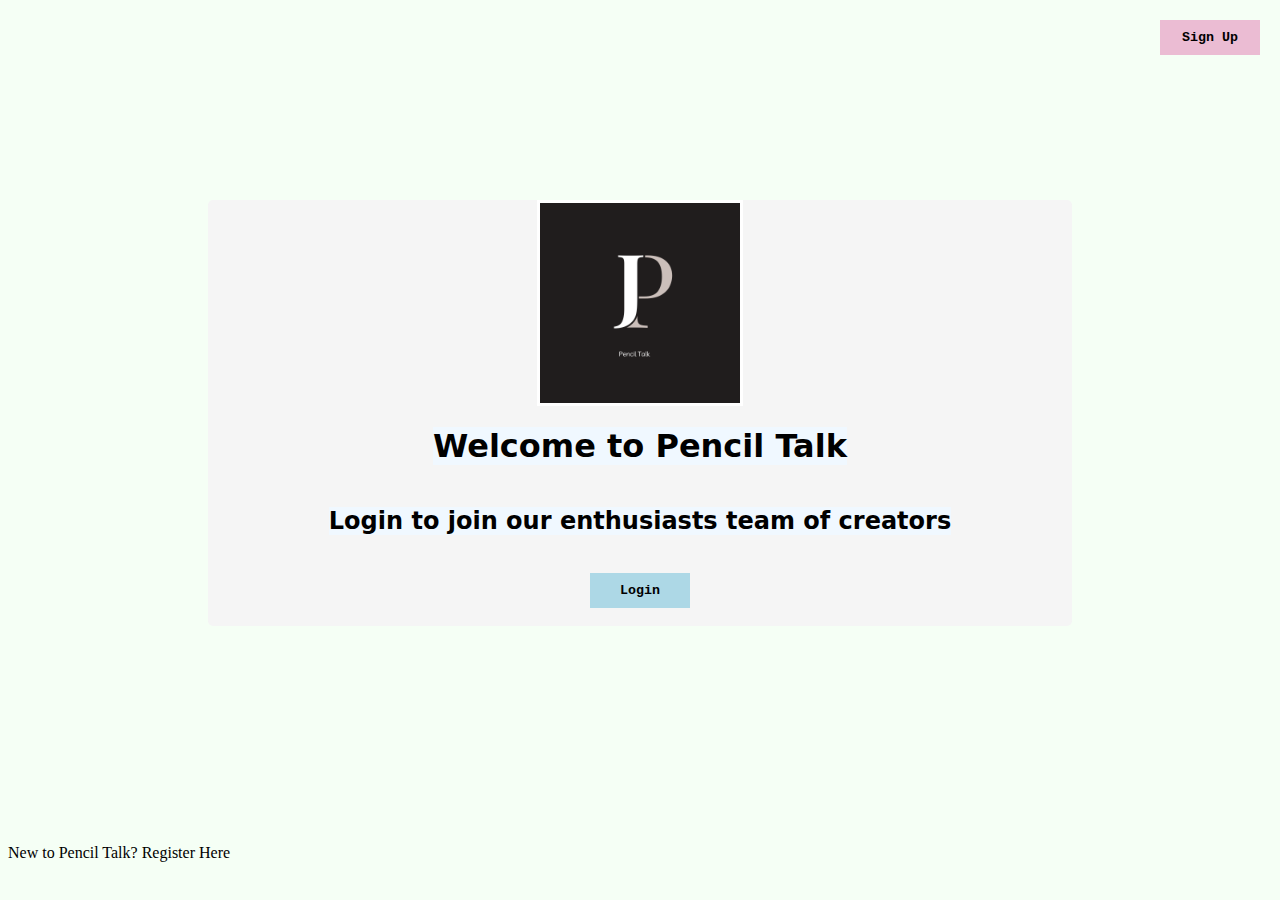
<file: frontend/html/index.html>
<html lang="en">
<head>
    <meta charset="UTF-8">
    <meta name="viewport" content="width=device-width, initial-scale=1.0">
    <title> Pencil Talk </title>
    <link rel="stylesheet" href="../css/styles.css">
</head>
<body>
   <div class ="signupform"> 
    <div class="image-div">
    <img class ="logo" src = "../images/logo.png">
</div>
    <h1> Welcome to Pencil Talk </h1>
    <h2> Login to join our enthusiasts team of creators </h2>
    
    <br>
    <button id="signin" class="signin">Login </button>
    <br>

</div>

    <br>
   
    
    <div class="signup-container"> 
        <label for="signup"> New to Pencil Talk? Register Here 
        
        <br> 
        <button id="signup" class="signup" > Sign Up </button>
        <br>
   </div>
   <script> 
 document.getElementById("signin").addEventListener("click", function() {
    window.location.href = "login.html";
 })
 document.getElementById("signup").addEventListener("click", function() {
    window.location.href = "signup.html";
 })

 



   </script> 

    
    
</body>
</html>
</file>
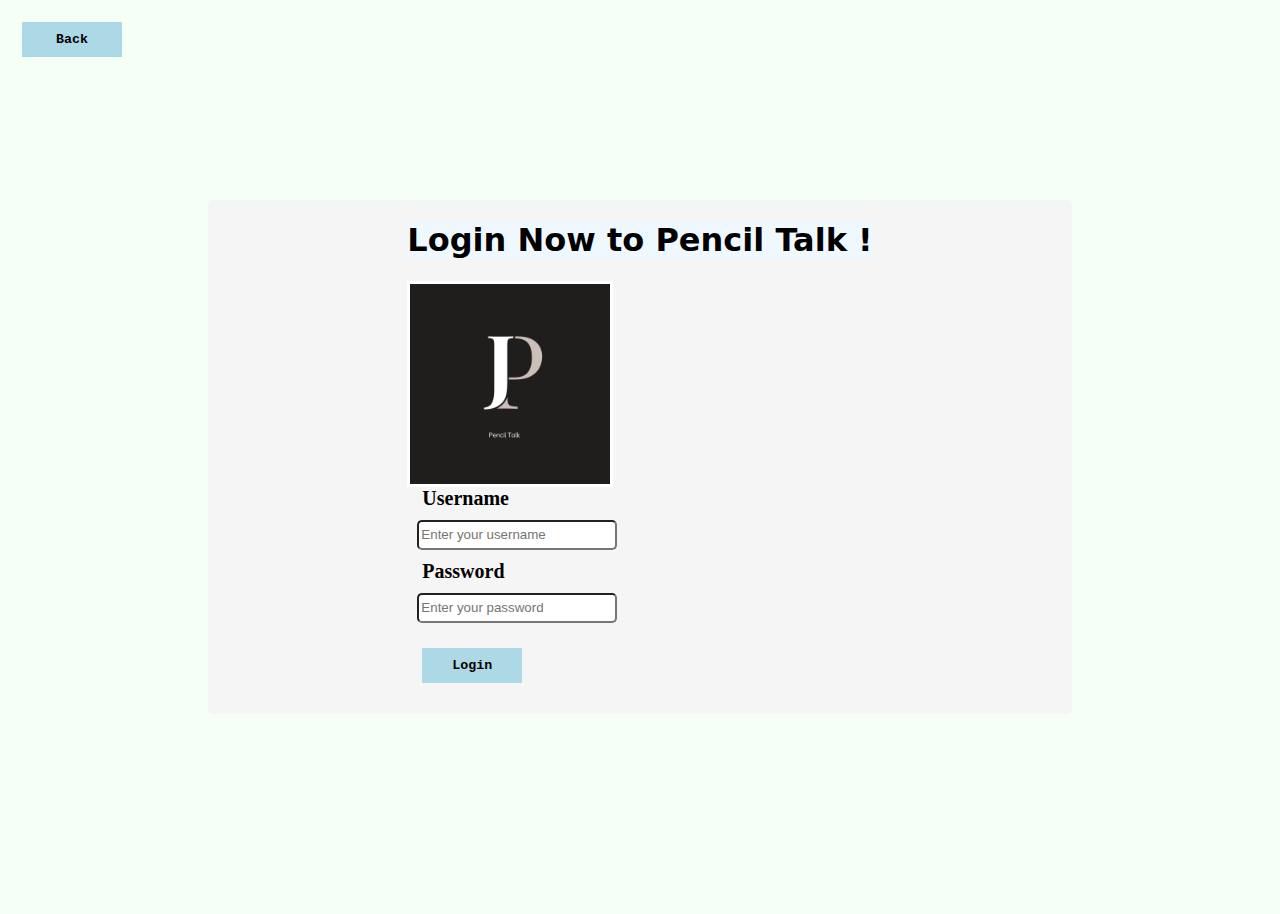
<file: frontend/html/login.html>
<html lang="en">
<head>
    <meta charset="UTF-8">
    <meta name="viewport" content="width=device-width, initial-scale=1.0">
    <title> Login to Pencil Talk</title>
    <link rel="stylesheet" href="../css/styles.css">
</head>
<body>
    
    <div class= "form-container">
        
    <form>
        <h1> Login Now to Pencil Talk !</h1>
        <img class="logo" src =  "../images/logo.png">
        <br>
        <label for="username" class="username-label"> Username </label>
        <br> 
        <input type="text" name="username" id="username" placeholder="Enter your username" required>
        <br> 
        <label class="pencil-password" for="password"> Password </label>
        <br>
        <input type ="password" name ='password' id="password" placeholder="Enter your password" required>
        <br>

        <button class="pencil-login", id="pencil-login"> Login </button>
    </form>
    <button class="back" id="back"> Back </button>
</div>
<script> 
    document.addEventListener("DOMContentLoaded", function() {
        const login_button = document.getElementById("pencil-login");
        const back_button = document.getElementById("back");
        

   
    back_button.addEventListener("click", function() {
        window.location.href='index.html';
    })

    login_button.addEventListener("click", function(event) {
        event.preventDefault();
        const usernamei  = document.getElementById("username").value;
        const passwordi = document.getElementById("password").value;
   const stored_username = localStorage.getItem('username');
   const stored_password = localStorage.getItem('password');

   if(usernamei == stored_username && passwordi == stored_password) {
        window.location.href = "add-link.html";

    }
    else{
        alert("Either Username or password is incorrect");
    }
})
})

</script>

    
</body>
</html>
</file>
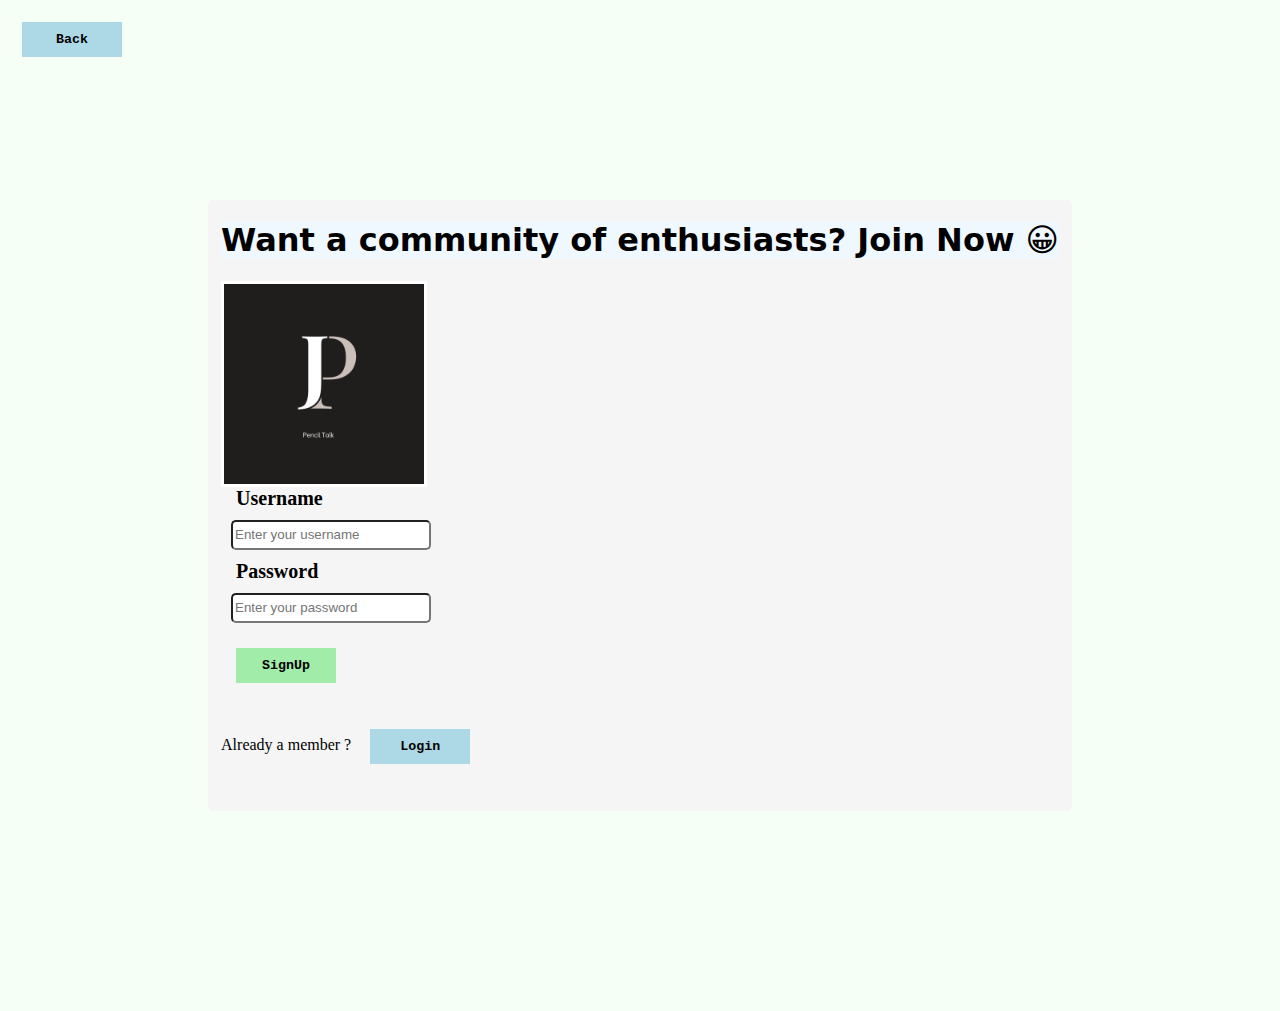
<file: frontend/html/signup.html>
<html lang="en">
<head>
    <meta charset="UTF-8">
    <meta name="viewport" content="width=device-width, initial-scale=1.0">
    <title> Signup Form </title>
    <link rel ="stylesheet" href="../css/styles.css">
</head>
<body>
    
    <button class="back" id="back"> Back </button>

    <div class= "form-container">
        
        <form>
            <h1> Want a community of enthusiasts?  Join Now &#128512; </h1>
            <img class="logo" src =  "../images/logo.png">
            <br>
            <label for="username" class="username-label"> Username </label>
            <br> 
            <input type="text" name="username" id="username" placeholder="Enter your username" required>
            <br> 
            <label class="pencil-password" for="password"> Password </label>
            <br>
            <input type ="password" name ='password' id="password" placeholder="Enter your password" required>
            <br>
    
            <button id="pencil-signup" class="pencil-signup" > SignUp </button>
            <p> Already a member ?    <button class="pencil-login" id="pencil-login"> Login </button> </p>
           
          
        </form>
        
    </div>
    <script> 
        document.addEventListener("DOMContentLoaded", function() {
            const signup_button  = document.getElementById('pencil-signup');
            const login_button = document.getElementById("pencil-login");
            const back_button = document.getElementById("back");

        signup_button.addEventListener("click", function(event) {
            event.preventDefault();
        

            const username = document.getElementById("username").value;
            const password = document.getElementById("password").value;

            //save the username and password 
            localStorage.setItem('username', username);
            localStorage.setItem('password', password);
            
            if(username && password) {
            alert("Login in with the Saved Information");
            window.location.href = "login.html";

        }
    else{
        alert("Username and Password required");
    }})
    login_button.addEventListener("click", function() {
        window.location.href = "login.html";
    });
    back_button.addEventListener("click", function() {
        if(window.history.length > 1) {
            window.history.back();
        }
        else{
            window.location.href = "index.html";
        }
    })
})
    </script>
    
</body>
</html>
</file>
<file: frontend/css/styles.css>
h1,h2{
   font-family: system-ui, -apple-system, BlinkMacSystemFont, 'Segoe UI', Roboto, Oxygen, Ubuntu, Cantarell, 'Open Sans', 'Helvetica Neue', sans-serif;
   background-color: aliceblue;
   


}
.signupform{
   display: flex;
   flex-direction: column;
   justify-content: center;
   align-items: center;
   background-color: rgb(245,245,245);
  
 
 
   margin: 0;
   border-color: pink;
   border-radius: 5px;
   
   margin: 200px;
    
    
    
   
   
  
    
    
   
   
    
}
.logo{
    height: 200px;
    width: 200px;
    border-style: solid;
    border-color: white;
}
.signup{
    position: absolute;
    top:  0;
    right: 0;
    margin: 20px;
    background-color:  rgb(235, 188, 211);
    padding: 10px;
    width: 100px;
    transition: 0.5s;
    border: none;
    font-family: 'Courier New', Courier, monospace;
    font-weight: bold;
}
.signup:hover{
    background-color: lightblue;
    cursor: pointer;
    border-radius: 5px;

}
body{
    background-color: rgb(245,255,245);
    
   
    
}
.signin{
    background-color:lightblue;
    padding: 10px;
    width: 100px;
    transition: 0.5s;
    border: none;
    color: black;
    font-weight: bold;
    font-family: 'Courier New', Courier, monospace
   
}
.signin:hover{
    background-color:   rgb(235, 188, 211);
    cursor: pointer;
    border-radius: 5px;

}
.form-container{
    display: flex;
   flex-direction: column;
   justify-content: center;
   align-items: center;
   background-color: rgb(245,245,245);
  
 
 
   margin: 0;
   border-color: pink;
   border-radius: 5px;
   
   margin: 200px;
    
    
    
   

}
#username{
    width: 200px;
    height: 30px;
    margin: 10px;
    border-radius: 5px;
    box-shadow: 0px 0px 0px rgba(0,0,0,1);
 

}
#username:hover{
    border-color: blue;
    

} 
#password {
    width : 200px;
    height: 30px;
    margin: 10px;
    border-radius: 5px;
 
}
#password:hover{
    border-color: blue;
}
.pencil-login{
    background-color:lightblue;
    padding: 10px;
    width: 100px;
    transition: 0.5s;
    border: none;
    color: black;
    font-weight: bold;
    font-family: 'Courier New', Couri;
  margin: 15px;
}
.pencil-login:hover{
    background-color:   rgb(235, 188, 211);
    cursor: pointer;
    border-radius: 5px;


}
.username-label, .pencil-password{
    font-size: 20px;
    margin: 15px;
    font-weight: bold;
    
}
.back{
    background-color:lightblue;
    padding: 10px;
    width: 100px;
    transition: 0.5s;
    border: none;
    color: black;
    font-weight: bold;
    font-family: 'Courier New', Courier, monospace;
    box-shadow: 0px 0px 0px rgba(0,0,0,1);
    cursor: pointer;
    position : absolute;
    left : 0;
    top : 0;
    margin : 22px;

}
.pencil-signup{
    background-color: rgb(161, 236, 169);
    padding: 10px;
    width: 100px;
    transition: 0.5s;
    border: none;
    color: black;
    font-weight: bold;
    font-family: 'Courier New', Couri;
  margin: 15px;

}
.pencil-signup:hover{
    background-color:   rgb(235, 100,150);
    cursor: pointer;
    border-radius: 5px;

}
</file>
